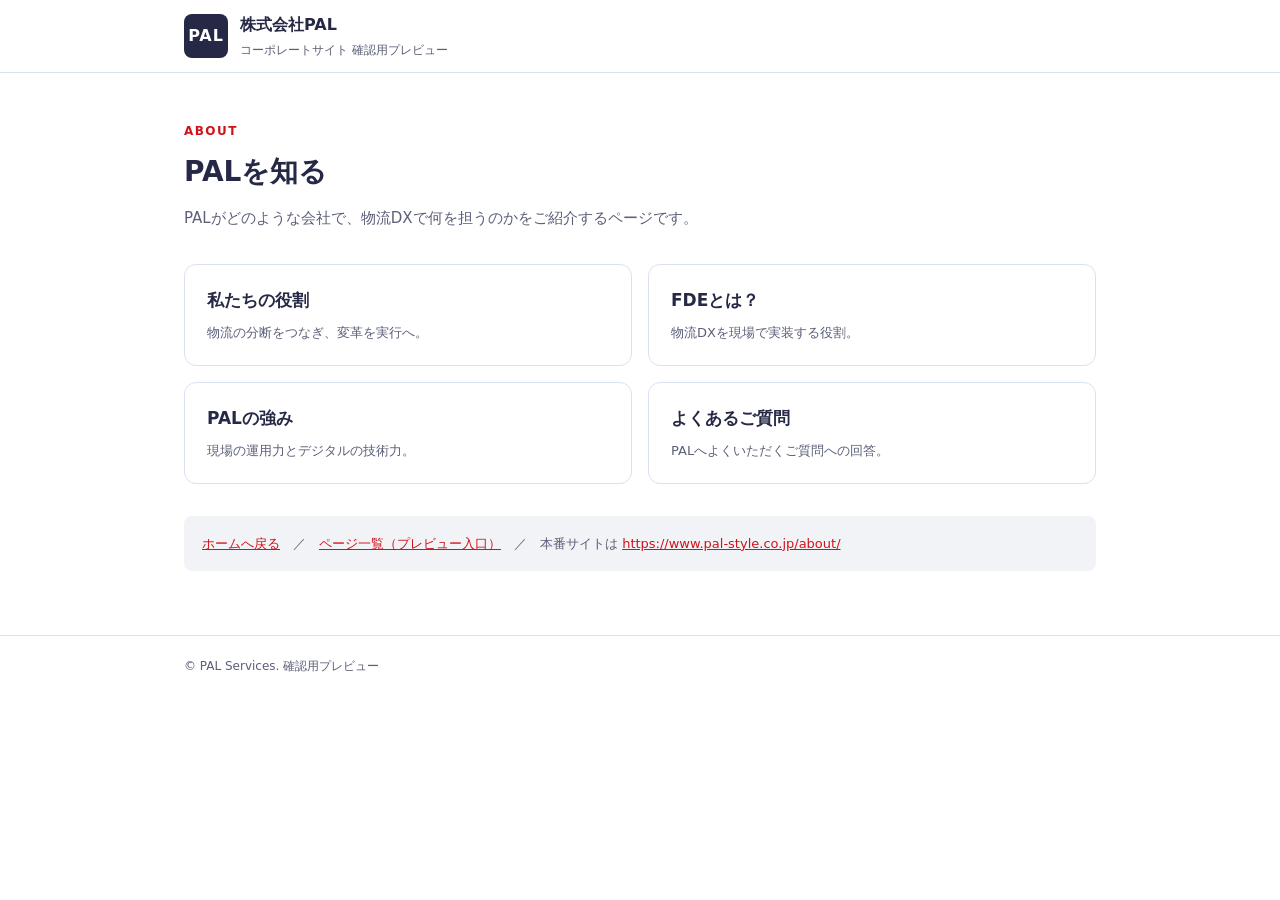
<file: about/index.html>
<!DOCTYPE html>
<html lang="ja">
<head>
<meta charset="utf-8">
<meta name="viewport" content="width=device-width,initial-scale=1">
<meta name="robots" content="noindex, nofollow">
<title>PALを知る｜PAL Corporate Website Preview</title>
<link rel="stylesheet" href="../assets/css/preview.css">
</head>
<body>
<header class="pv-header"><div class="pv-inner">
  <span class="pv-logo">PAL</span>
  <span class="pv-brand">株式会社PAL<small>コーポレートサイト 確認用プレビュー</small></span>
</div></header>
<main class="pv-main"><div class="pv-inner">
  <p class="pv-eyebrow">ABOUT</p>
  <h1>PALを知る</h1>
  <p class="pv-lead">PALがどのような会社で、物流DXで何を担うのかをご紹介するページです。</p>
  <ul class="pv-list">
    <li><a href="role/"><b>私たちの役割</b><span>物流の分断をつなぎ、変革を実行へ。</span></a></li>
    <li><a href="fde/"><b>FDEとは？</b><span>物流DXを現場で実装する役割。</span></a></li>
    <li><a href="reason/"><b>PALの強み</b><span>現場の運用力とデジタルの技術力。</span></a></li>
    <li><a href="faq/"><b>よくあるご質問</b><span>PALへよくいただくご質問への回答。</span></a></li>
  </ul>
  <p class="pv-note"><a href="../">ホームへ戻る</a>　／　<a href="../preview/">ページ一覧（プレビュー入口）</a>　／　本番サイトは <a href="https://www.pal-style.co.jp/about/">https://www.pal-style.co.jp/about/</a></p>
</div></main>
<footer class="pv-footer"><div class="pv-inner">© PAL Services. 確認用プレビュー</div></footer>
</body>
</html>
</file>
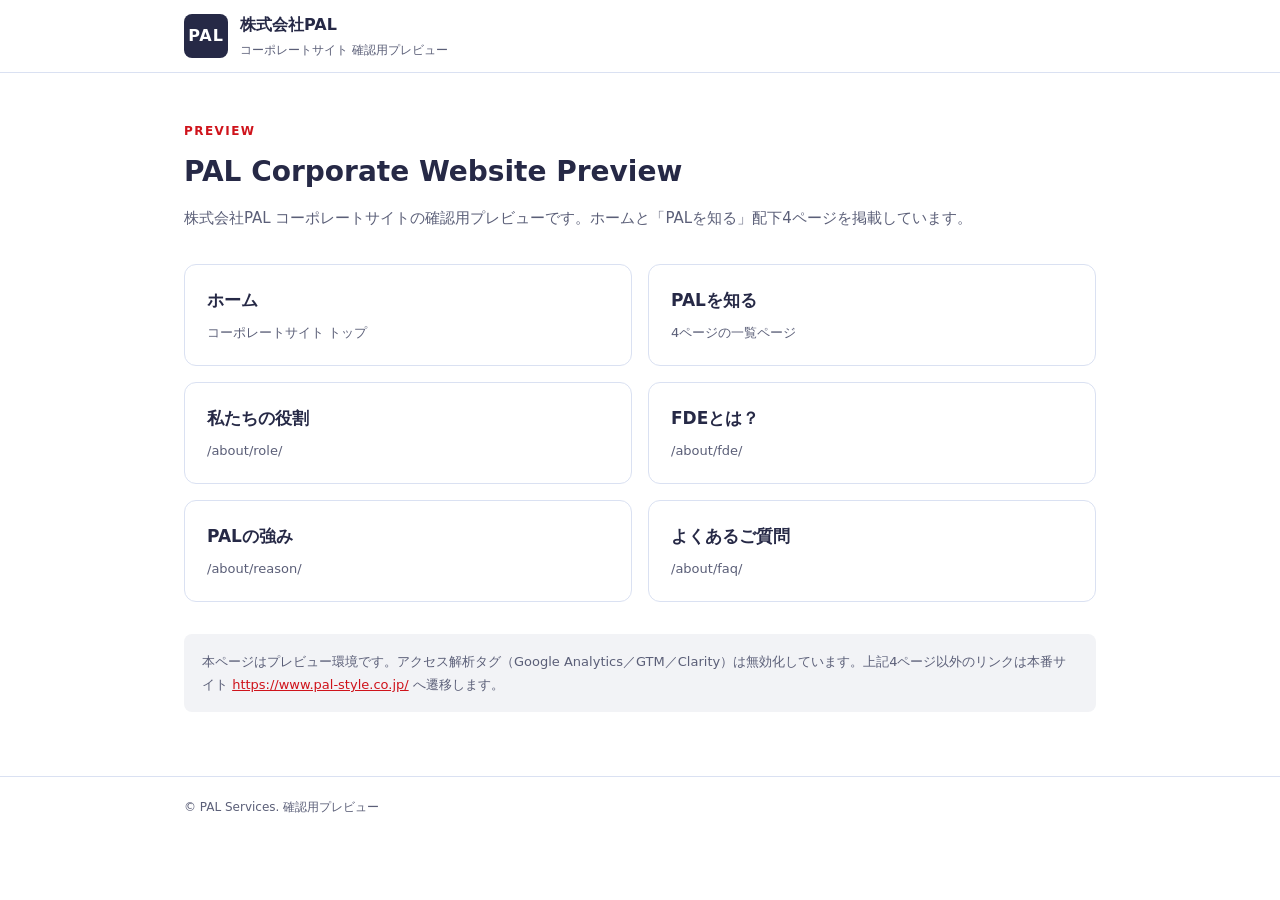
<file: preview/index.html>
<!DOCTYPE html>
<html lang="ja">
<head>
<meta charset="utf-8">
<meta name="viewport" content="width=device-width,initial-scale=1">
<meta name="robots" content="noindex, nofollow">
<title>PAL Corporate Website Preview</title>
<link rel="stylesheet" href="../assets/css/preview.css">
</head>
<body>
<header class="pv-header"><div class="pv-inner">
  <span class="pv-logo">PAL</span>
  <span class="pv-brand">株式会社PAL<small>コーポレートサイト 確認用プレビュー</small></span>
</div></header>
<main class="pv-main"><div class="pv-inner">
  <p class="pv-eyebrow">PREVIEW</p>
  <h1>PAL Corporate Website Preview</h1>
  <p class="pv-lead">株式会社PAL コーポレートサイトの確認用プレビューです。ホームと「PALを知る」配下4ページを掲載しています。</p>
  <ul class="pv-list">
    <li><a href="../"><b>ホーム</b><span>コーポレートサイト トップ</span></a></li>
    <li><a href="../about/"><b>PALを知る</b><span>4ページの一覧ページ</span></a></li>
    <li><a href="../about/role/"><b>私たちの役割</b><span>/about/role/</span></a></li>
    <li><a href="../about/fde/"><b>FDEとは？</b><span>/about/fde/</span></a></li>
    <li><a href="../about/reason/"><b>PALの強み</b><span>/about/reason/</span></a></li>
    <li><a href="../about/faq/"><b>よくあるご質問</b><span>/about/faq/</span></a></li>
  </ul>
  <p class="pv-note">本ページはプレビュー環境です。アクセス解析タグ（Google Analytics／GTM／Clarity）は無効化しています。上記4ページ以外のリンクは本番サイト <a href="https://www.pal-style.co.jp/">https://www.pal-style.co.jp/</a> へ遷移します。</p>
</div></main>
<footer class="pv-footer"><div class="pv-inner">© PAL Services. 確認用プレビュー</div></footer>
</body>
</html>
</file>
<file: assets/css/preview.css>
/* GitHub Pages プレビュー用の入口ページ（/index.html・/about/index.html）専用スタイル。
   本番4ページには読み込んでいない。配色は PAL サイトに合わせた 白／ネイビー／赤。 */
:root{--navy:#262946;--red:#CF131B;--line:#DAE1F2;--bg:#F2F3F6;--sub:#5B5F78}
*{box-sizing:border-box}
body{margin:0;background:#fff;color:var(--navy);font-family:"Noto Sans JP","Hiragino Sans","Yu Gothic",system-ui,sans-serif;line-height:1.8}
.pv-header{border-bottom:1px solid var(--line);background:#fff}
.pv-inner{max-width:960px;margin:0 auto;padding:0 24px}
.pv-header .pv-inner{display:flex;align-items:center;gap:12px;height:72px}
.pv-logo{display:inline-flex;align-items:center;justify-content:center;width:44px;height:44px;border-radius:8px;background:var(--navy);color:#fff;font-weight:700;letter-spacing:.06em}
.pv-brand{font-weight:700}
.pv-brand small{display:block;font-size:12px;font-weight:400;color:var(--sub)}
.pv-main{padding:48px 0 64px}
.pv-eyebrow{margin:0 0 8px;font-size:12px;font-weight:700;letter-spacing:.12em;color:var(--red)}
h1{margin:0 0 12px;font-size:28px;line-height:1.5}
.pv-lead{margin:0 0 32px;font-size:15px;color:var(--sub)}
.pv-list{list-style:none;margin:0;padding:0;display:grid;grid-template-columns:repeat(2,1fr);gap:16px}
.pv-list a{display:block;height:100%;padding:20px 22px;border:1px solid var(--line);border-radius:12px;text-decoration:none;color:inherit;transition:border-color .2s}
.pv-list a:hover{border-color:var(--red)}
.pv-list b{display:block;font-size:17px}
.pv-list span{display:block;margin-top:6px;font-size:13px;color:var(--sub)}
.pv-note{margin:32px 0 0;padding:16px 18px;border-radius:8px;background:var(--bg);font-size:13px;color:var(--sub)}
.pv-note a{color:var(--red)}
.pv-footer{border-top:1px solid var(--line);padding:20px 0;font-size:12px;color:var(--sub)}
@media(max-width:640px){.pv-list{grid-template-columns:1fr}h1{font-size:22px}.pv-inner{padding:0 16px}}
</file>
